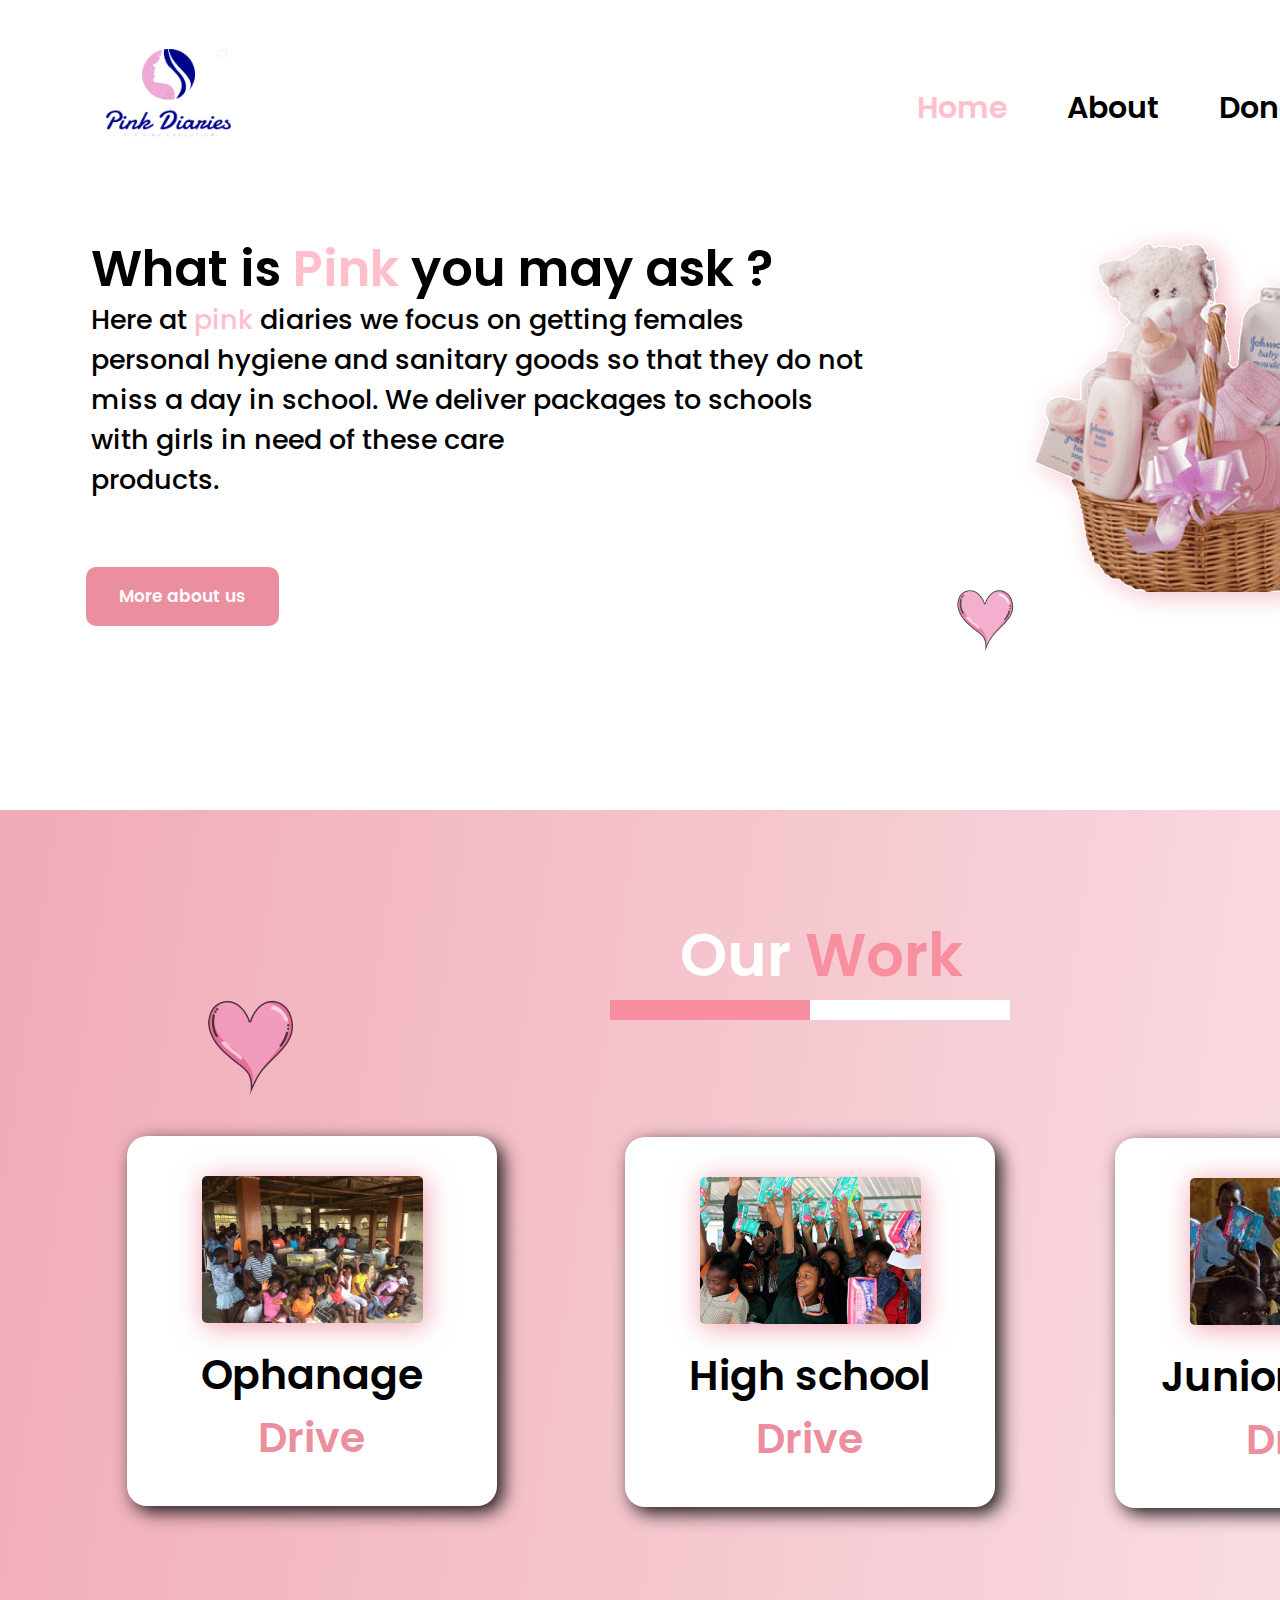
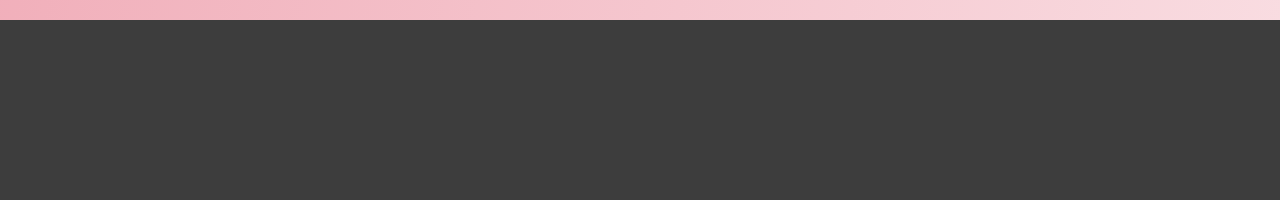
<file: Pink diaries/index.html>
<!DOCTYPE html>
<html lang="en">
<head>
    <meta charset="UTF-8">
    <meta http-equiv="X-UA-Compatible" content="IE=edge">
    <meta name="viewport" content="width=device-width, initial-scale=1.0">
    <link rel="stylesheet" href="Home.css">
    <title>Document</title>
</head>
<body>
<section id="home">
    <header>
        <div class="nav"> 
            <div class="images">
               <img src="image/logo.png" class="logo">
            </div>
            <ul>
                <li>
                    <a href="#Home"> <span>Home</span></a>
                </li>
                <li>
                    <a href="about.html">About</a>
                </li>
                <li>
                    <a href="#Home">Donate</a>
                </li>
                <li>
                    <a href="#Home">Contact</a>
                </li>
            </ul>
        </div>
    </header>
    <div class="text-content">
        <p class="main-text">What is <span> Pink </span> you may ask ?</p>
        <p class="small-text">Here at <span> pink </span>diaries we focus on getting females <br> 
            personal hygiene and sanitary goods so that they do not <br>
            miss a day in school. We deliver packages to schools  <br>
            with girls in need of these care <br>
            products.
        </p>
        <div class="button"> <p class="button-text"> <a href=""> More about us</a></p></div>
    </div>
    <div class="pic">
        <img src="image/package.png" class="package">
        <img src="image/heart.png" class="heart1">
        <img src="image/heart2.png" class="heart2">
        <img src="image/heart3.png" class="heart3">
        <img src="image/heart.png" class="heart4">
    </div>
</section>
    <section id="home2">
        <div class="heading">
             Our <span class="span">Work</span>
        </div>
        <div class="line-white"></div>
        <div class="linepink"></div>
        <div class="card1">
            <div class="imgs">
                <img src="image/ophan.jpg" class="drive1">
            </div>
            <h2 class="card-text">Ophanage <br><span class="color1">Drive</span></h2>
        </div>
        <div class="card2">
            <div class="imgs">
                <img src="image/high.png" class="drive2">
            </div>
            <h2 class="card-text">High school <br><span class="color1">Drive</span></h2>
        </div>
        <div class="card3">
            <div class="imgs">
                <img src="image/junior.png" class="drive3">
            </div>
            <h2 class="card-text">Junior school <br><span class="color1">Drive</span></h2>
        </div>
    </section>
    <footer>

    </footer>

</body>
</html>
</file>
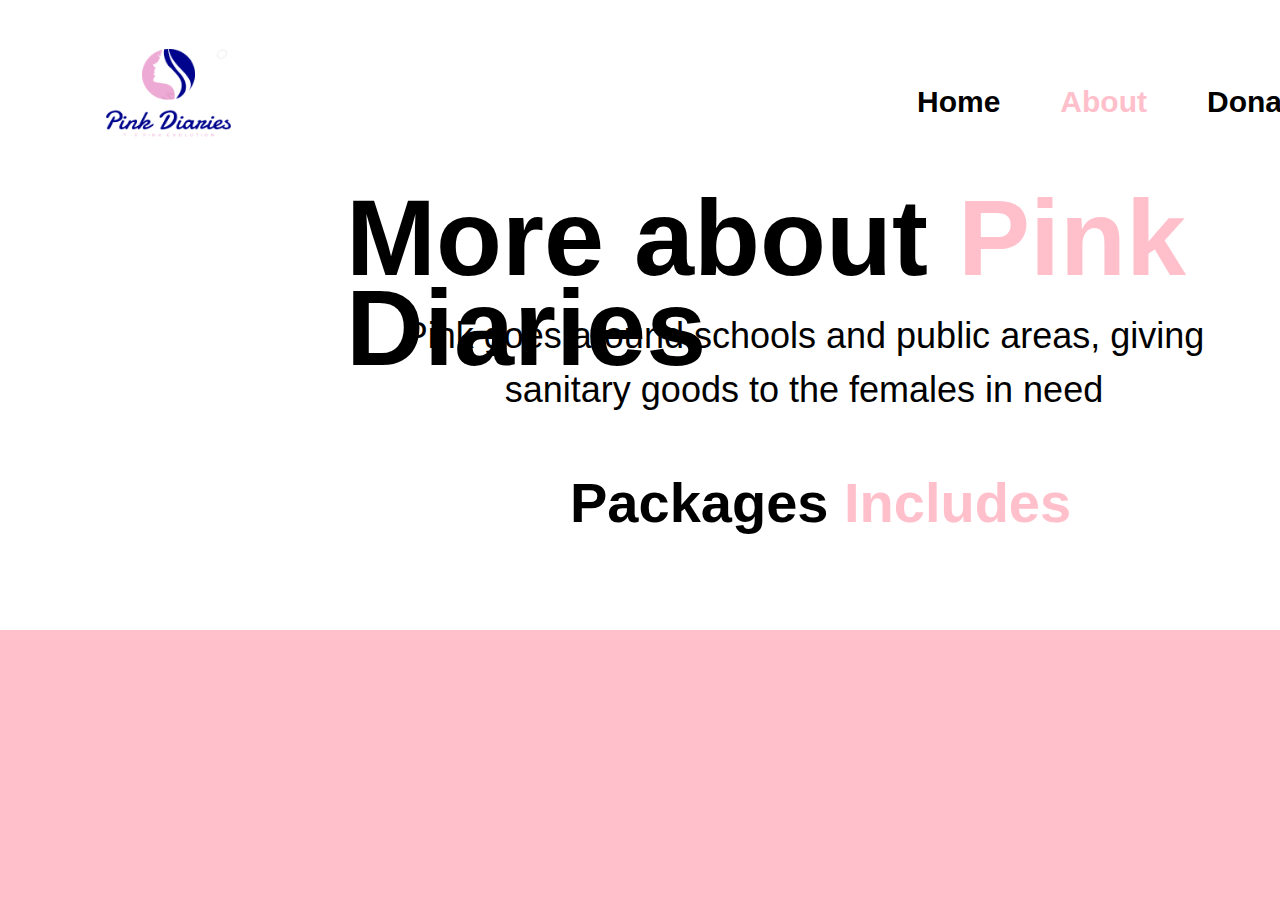
<file: Pink diaries/about.html>
<!DOCTYPE html>
<html lang="en">
<head>
    <meta charset="UTF-8">
    <meta http-equiv="X-UA-Compatible" content="IE=edge">
    <meta name="viewport" content="width=device-width, initial-scale=1.0">
    <link rel="stylesheet" href="about.css">
    <title>Prink Diaries</title>
</head> 
<body>  
<section id="about">
    <header>
        <div class="nav"> 
            <div class="images">
               <img src="image/logo.png" class="logo">
            </div>
            <ul>
                <li>
                    <a href="index.html"> Home</a>
                </li>
                <li>
                    <a href="about.html"> <span> About</span></a>
                </li>
                <li>
                    <a href="#Home">Donate</a>
                </li>
                <li>
                    <a href="#Home">Contact</a>
                </li>
            </ul>
        </div>
    </header>
    <div class="content">
        <div class="lead-text">
            <h1>More about<span class="color1"> Pink </span> Diaries</h1>
        </div>
        <div class="paragraph">
            <p class="TEXT">  Pink  goes around schools and public areas, giving 
                sanitary goods to the females in need</p>
        </div>
        <div class="sub-heading">
           <h4> Packages <span class="color1"> Includes</span></h4>
        </div>
    </div>
</section>
<section id="about2">

</section>
</body> 
</html>
</file>
<file: Pink diaries/Home.css>
@import url('https://fonts.googleapis.com/css2?family=Poppins:wght@100;200;300;400;500;600;700;800;900&display=swap');

* {
    padding: 0;
    margin: 0;
}

#home {
    overflow: hidden;
    height: 90vh;
    width: 100%;
    
}

#home2 {
    width: 100%;
    height: 90vh;
    background: linear-gradient(98.34deg, #EB8E9E -60.59%, rgba(235, 142, 158, 0.299722) 102.84%, rgba(235, 142, 158, 0.246729) 113.85%, rgba(235, 142, 158, 0) 165.08%);
    overflow: hidden;
}


body {
    box-sizing: border-box;
    font-family: 'Poppins', sans-serif;
}

.logo {
    width: 157px;
    height: 129px;
    margin: 30px;
    position: relative;
    left: 60px;
    top: 10px;
}

.nav {
    display: flex;
}

ul {
    display: flex;
}

a {
    text-decoration: none;
    color: black;
    padding: 30px;
    position: relative;
    left: 670px;
    font-weight: 600;
    font-size: 30px;
    top: 85px;
}

li {
    list-style-type: none;
}

a span {
    color: pink;
}

.main-text{
position: absolute;
width: 779px;
height: 307px;
left: 91px;
top: 240px;

font-family: 'Poppins';
font-style: normal;
font-weight: 600;
font-size: 50px;
line-height: 114.5%;
}

p span{
    color: pink;
}

.small-text {
position: absolute;
left: 91px;
top: 300px;
font-size: 27px;
font-weight: 500;
}

.package {
    position: relative;
    left: 990px;
    top: 20px;
}

.heart1 {
    position: relative;
    left: 930px;
    bottom: 300px;
}

.heart2 {
    position: relative;
    left: 400px;
    bottom: -50px;
}

.heart3 {
    position: absolute;
    left: 1360px;
    bottom: -200px;
    
}

.heart4 {
    position: absolute;
    left: 200px;
    bottom: -200px;
}

.button {
    position: absolute;
width: 193px;
height: 59px;
left: 86px;
top: 567px;

background: #EB8E9E;
border-radius: 10px;
}

.button-text a{
position: relative;
font-family: 'Poppins';
font-style: normal;
font-weight: 600;
font-size: 17px;
line-height: 154.5%;
display: flex;
align-items: center;
color: #FFFFFF;
left: 3px;
top: -14px;
}

.heading {
    font-family: 'Poppins';
    color: #FFFFFF;
    position: relative;
    left: 680px;
    top: 100px;
    font-size: 60px;
    font-weight: 600;
}

.span {
    color: rgb(247, 143, 160);
}

.line-white {
    width: 200px;
    height: 20px;
    background-color: #FFFFFF;
    position: relative;
    left: 810px;
    top: 100px ;
}

.linepink {
    width: 200px;
    height: 20px;
    background-color: rgb(247, 143, 160);
    position: relative;
    left: 610px;
    top: 80px ;
}

.card1 {
    position: relative;
    width: 370px;
    height: 370px;
    left: 127px;
    top: 196px;

    background: #FFFFFF;
    box-shadow: 6px 6px 18px rgba(0, 0, 0, 0.89);
    border-radius: 20px;
}

.card2 {
    position: relative;
    width: 370px;
    height: 370px;
    left: 625px;
    top: -173px;

    background: #FFFFFF;
    box-shadow: 6px 6px 18px rgba(0, 0, 0, 0.89);
    border-radius: 20px;
}

.card3 {
    position: relative;
    width: 370px;
    height: 370px;
    left: 1115px;
    top: -542px;

    background: #FFFFFF;
    box-shadow: 6px 6px 18px rgba(0, 0, 0, 0.89);
    border-radius: 20px;
}
.imgs {
    width: 221px;
    height: 147px;
    position: relative;
    left: 75px;
    top: 40px;
    filter: drop-shadow(2px 3px 14px rgba(235, 142, 158, 0.86));
}

.drive1 {
    width: 221px;
    height: 147px;
    border-radius: 5px;
}

.drive2 {
    border-radius: 5px;
}

.drive3 {
    border-radius: 5px;
}

.card-text {
    align-items: center;
    text-align: center;
    position: relative;
    width: 299px;
    height: 126px;
    left: 35px;
    top: 60px;
    font-family: 'Poppins';
    font-style: normal;
    font-weight: 600;
    font-size: 41px;
    line-height: 154.5%;
}

.color1 {
    color: #EB8E9E;
}

footer {
    height: 20vh;
    width: 100%;
    background-color: #000 ;
    opacity: 76%;
}
</file>
<file: Pink diaries/about.css>
* {
    padding: 0;
    margin: 0;
}

body {
    box-sizing: border-box;
    font-family: 'Poppins', sans-serif;
}

#about {
    width: 100%;
    height: 70vh;
}

#about2 {
    width: 100%;
    height: 30vh;
    background-color: pink;
    overflow: hidden;
}

.logo {
    width: 157px;
    height: 129px;
    margin: 30px;
    position: relative;
    left: 60px;
    top: 10px;
}

.nav {
    display: flex;
}

ul {
    display: flex;
}

a {
    text-decoration: none;
    color: black;
    padding: 30px;
    position: relative;
    left: 670px;
    font-weight: 600;
    font-size: 30px;
    top: 85px;
}

li {
    list-style-type: none;
}

a span {
    color: pink;
} 

.lead-text {
    position: absolute;
    left: 346px;
    top: 193px;
    font-weight: 600;
    font-size: 54px;
    line-height: 90px;
    display: flex;
    align-items: center;
}

.color1 {
    color: pink;
}

.TEXT{
    position: absolute;
    width: 918px;
    height: 80px;
    left: 345px;
    top: 323px;
    font-weight: 500;
    font-size: 36px;
    line-height: 54px;
    display: flex;
    align-items: center;
    text-align: center;
}

.sub-heading {
    position: absolute;
    width: 918px;
    height: 80px;
    left: 570px;
    top: 463px;
    font-weight: 600;
    font-size: 56px;
    line-height: 54px;
    display: flex;
    align-items: center;
    text-align: center;

}
</file>
